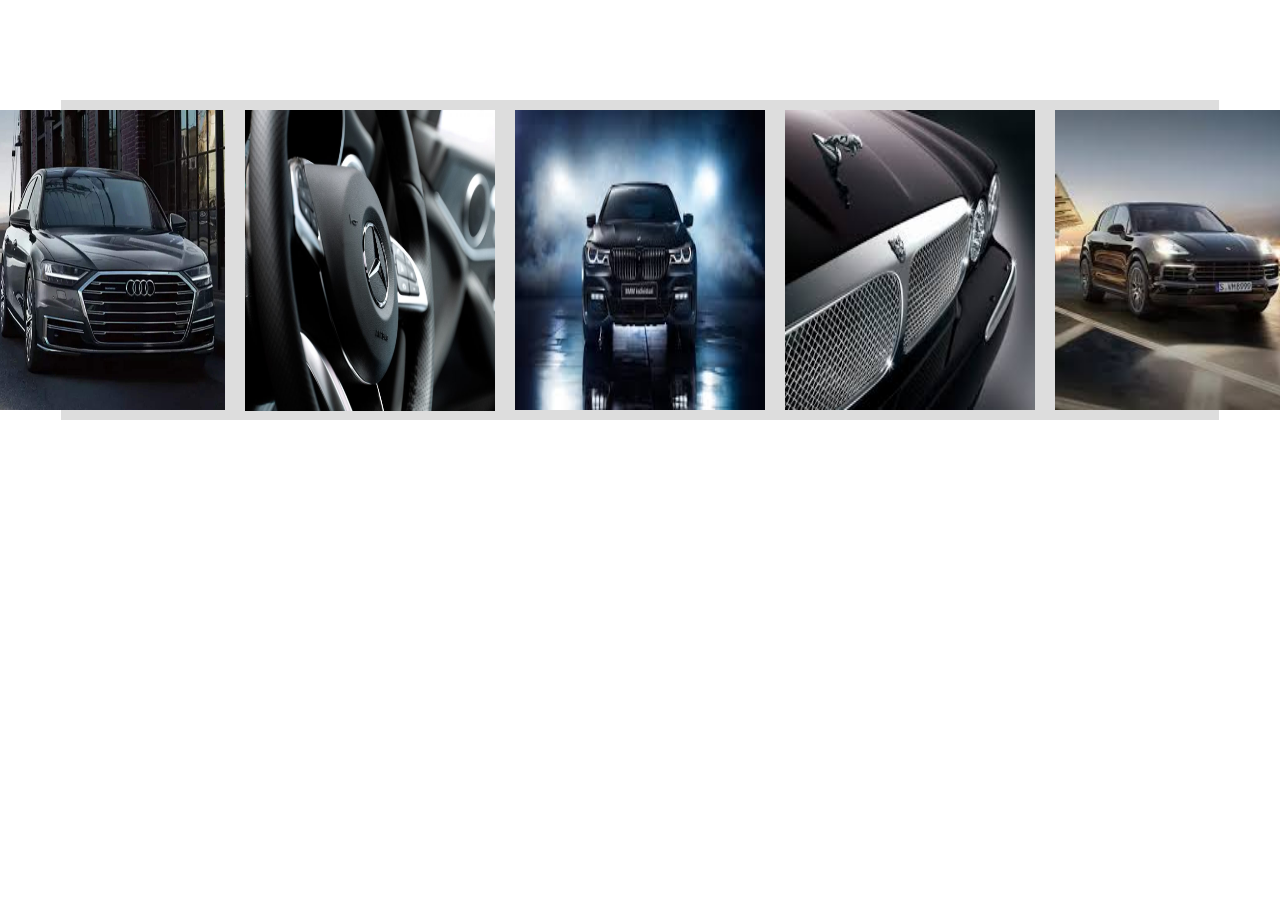
<file: grid.html>
<!DOCTYPE html>
<html>
<head>
	<title>CSS GRID</title>
</head>
<body>
<div class="container">
	<div class="box">
		<img src="1.jpg" height="300px" width="250px">
	</div>
	<div class="box">
		<img src="3.jpg" height="301px" width="250px">
	</div>
	<div class="box">
		<img src="4.jpg" height="300px" width="250px">
	</div>
	<div class="box">
		<img src="6.jpg" height="300px" width="250px">
	</div>
	<div class="box">
		<img src="7.jpg" height="300px" width="250px">
	</div>
</div>

<style type="text/css">
	.container{
		width:90%;
		padding:10px;
		background: #ddd;
		margin: 100px auto;
		display: flex;
		justify-content : center;
	}

.box{
	width:250px;
	height:300px;
	background:silver;
	margin: 0px 10px;
}
.box:hover{
	transform: scale(1.3);
	background: lightgrey;
	box-shadow: 2px 2px 2px #000;
}


</body>
</html>
</file>
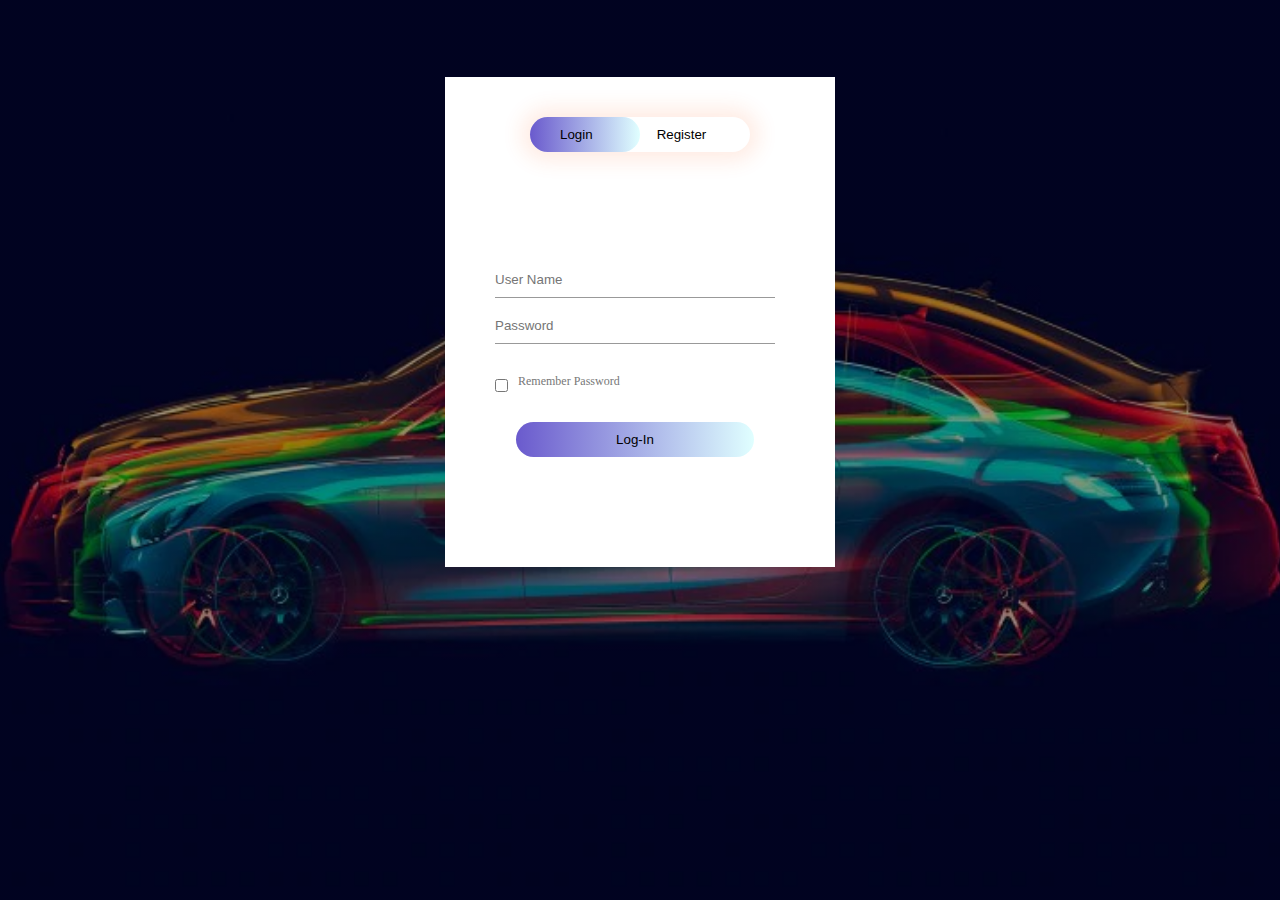
<file: login page.html>
<!DOCTYPE html>
<html>
<head>
	<title>Login for Customer and Admin</title>
	<link rel="stylesheet" href="style.css">
</head>
<body>
	<div class="main">
		<div class="form-box">
			<div class="button-box">
				<div id="btn"></div>
				<button type="button" class="toggle-btn" onclick="Login()">Login</button>
				<button type="button" class="toggle-btn" onclick="Register()">Register</button>

			</div>
			<form id ="Login" class="input-group">
				<input type="text" name="uname" class="input-field" placeholder="User Name" required>
				<input type="password" name="pass" class="input-field" placeholder="Password" required>
				<input type="checkbox" name="check" class="check-box"><span>Remember Password</span>
				<button type="submit" class="submit-btn">Log-In</button>
			</form>
			<form id ="Register" class="input-group">
				<input type="text" name="uname" class="input-field" placeholder="User Name" required>
				<input type="text" name="uname" class="input-field" placeholder="Email Id" required>
				<input type="password" name="pass" class="input-field" placeholder="Password" required>
				<input type="checkbox" name="check" class="check-box"><span>I agree to the terms and conditions*</span>
				<button type="submit" class="submit-btn">Register</button>
			</form>



		</div>
	</div>

	<script type="text/javascript">
		var x = document.getElementById("Login");
		var y = document.getElementById("Register");
		var z = document.getElementById("btn");

		function Register(){
			x.style.left = "-400px";
			y.style.left = "50px";
			z.style.left = "110px";
		}

		function Login(){
			x.style.left = "50px";
			y.style.left = "-400px";
			z.style.left = "0";
		}

	</script>
</body>
</html>
</file>
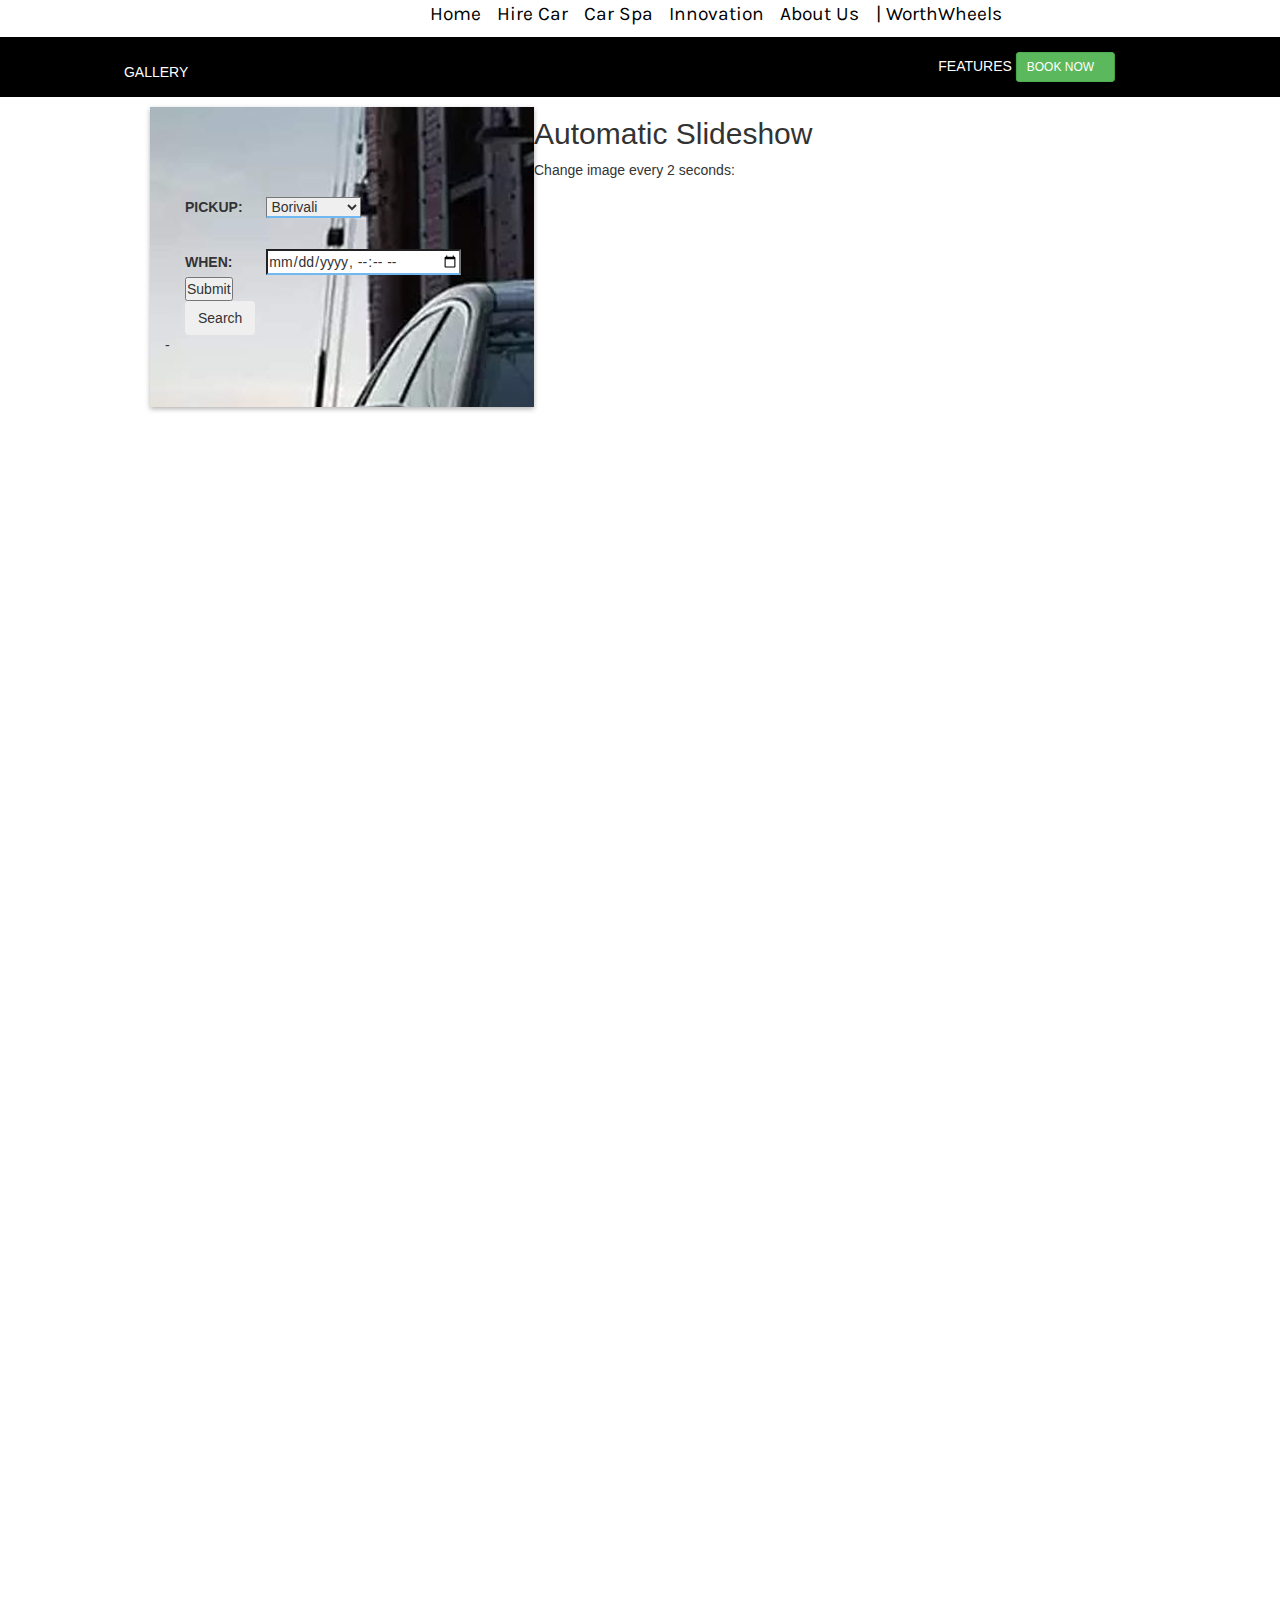
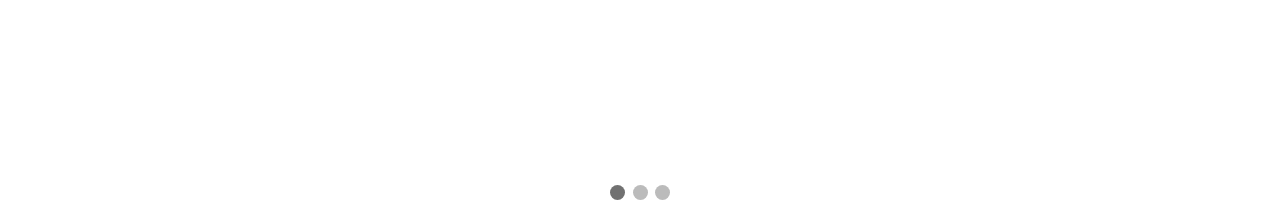
<file: rent.html>
<!DOCTYPE html>
<html>
<head>
  <title></title>
  <!--<link rel="stylesheet" type="text/css" href="css/bootstrap.min.css">-->
  <link rel="stylesheet" href="rent.css">
  <link href="https://fonts.googleapis.com/css2?family=Karla&display=swap" rel="stylesheet">
  <link href="https://fonts.googleapis.com/css2?family=Josefin+Sans:wght@500&display=swap" rel="stylesheet">
  <link rel="stylesheet" href="https://stackpath.bootstrapcdn.com/font-awesome/4.7.0/css/font-awesome.min.css" integrity="sha384-wvfXpqpZZVQGK6TAh5PVlGOfQNHSoD2xbE+QkPxCAFlNEevoEH3Sl0sibVcOQVnN" crossorigin="anonymous">
    
   
 <link rel="stylesheet" href="https://maxcdn.bootstrapcdn.com/bootstrap/3.4.1/css/bootstrap.min.css">
  
</head>
<body>
<header>
<!----------------------------------------first nav--->
     <div class="koko" style="margin-left:80px">
                <nav class="animated fadedown" >
                      <a class="hi" href="#" id="welcome">Home</a>
                      <a class="hi"href="#">Hire Car</a>
                      <a class="hi"href="#">Car Spa</a>
                      <a class="hi"href="#">Innovation</a>
                      <a class="hi"href="#">About Us </a>
                      <a class="hi"href="="  id="lo"> |  WorthWheels</a>
                 </nav>
      </div>
      
  
</header>
    <div id="top"  style="height: 60px; margin-top: 10px; margin-bottom: 10px; padding-top: 5px;  padding-bottom: 5px;margin-right: -150px">
        <div class="container"  style=" height: 100px; padding-bottom: px; ">
          
          <div class=  style="padding-top: 20px; padding-left: -10px; position: absolute;">
            <!--<ul class="menu" style="padding-top: 20px; padding-left: -10px; position: absolute;">
              <li>
                <a href="customer_login.php">LOGIN</a>
              </li>
              <li>
                <a href="checkout.php">My Account</a>
              </li>
              <li>
                <a href="cart.php">GoToCart</a>
              </li>
              <li>
                <a href="checkout.php">Login</a>
              </li>
            </ul>--
                                   <a href="cart.php">GoToCart</a>-->
                              <div class="col"  style="float: right;  margin-top: 10px;  position: absolute; padding-top: 0px; margin-right:0px; padding-right: 20px;   transform: translateX(8%);" >
                                  <div style="float: left; padding-top:10px ; margin-left:-25px; ">
                                              <a href="rent.html">GALLERY</a>
                                          </div>
                                          <a href="checkout.php" style="padding-bottom: 0px;padding-left: 750px;  padding-top:10px ;">FEATURES</a>
                                          <a href="#" class="btn btn-success btn-sm" style="margin-top:0px;  padding-right: 20px;">BOOK NOW</a>
                                          
                                    </div>
            
                                </div>
          
                             <!-- <div class="col"  style="float: right; padding-left: 950px; margin-top: 0px; ">
                    
                    <a href="checkout.php" style="padding-bottom: 50px;"> 4 items in your cart |total price:$300</a>
                    <a href="#" class="btn btn-success btn-sm" style="margin-top:0px;  ">welcome</a>
                    
                  </div> -->
                      
        </div>
      
      </div>

    <!--formmie-->


    <div class="container" style="margin: 0 auto; box-sizing: border-box;box-shadow: 0px 2px 5px rgba(0,0,0,.3); width: 30%; height: 300px; float: left; margin-left:150px; margin top:200px;background-image: url(1.jpg);">
       <div class="container-form" style=" padding-top:40px; padding-right:20px; padding-left: 20px;">
        <form action="#">
          <div class="form-field"  style="">
            <label style="margin-top:50px;">PICKUP:</label>
            <select name="select" id="#" style="margin-left:20px; border-bottom: 2px solid #71b8f3;">
              <option value="1">Borivali</option>
              <option value="2">Andheri</option>
              <option value="3">Bandra</option>
              <option value="4">Dadar</option>
              <option value="5">Churchgate</option>
            </select>
          </div>
          <div class="form-field">
            
            <form action="/action_page.php">
              <label  style="padding-top: 30px;" for="birthdaytime">WHEN:</label>
              <input style="margin-left: 30px;border-bottom: 2px solid #71b8f3;" type="datetime-local" id="birthdaytime" name="birthdaytime">
              <input type="submit" value="Submit">
            </form>
            
          </div>
          
          <button class="btn" >Search</button>
        </form>
      </div>-

      



    </div>
  

    <!------------form---
      <div class="container-form">
        <form action="#">
          <div class="form-field">
            <p>PICKUP:</p>
            <select name="select" id="#">
              <option value="1">Borivali</option>
              <option value="2">Andheri</option>
              <option value="3">Bandra</option>
              <option value="4">Dadar</option>
              <option value="5">Churchgate</option>
            </select>
          </div>
          <div class="form-field">
            <p>WHEN:</p>
            <form action="/action_page.php">
              <label for="birthdaytime">DATE:</label>
              <input type="datetime-local" id="birthdaytime" name="birthdaytime">
              <input type="submit" value="Submit">
            </form>
            
          </div>
          
          <button class="btn">Search</button>
        </form>
      </div>-->
      
    </body>
    </html>

    
        


<!----https://www.youtube.com/watch?v=ShpH_1EPox0--->









    
        


<!----https://www.youtube.com/watch?v=ShpH_1EPox0--->

<!------slider images---->
 <meta name="viewport" content="width=device-width, initial-scale=1">
<style>
* {box-sizing: border-box;}
body {font-family: Verdana, sans-serif;}
.mySlides {display: none;}
img {vertical-align: middle;}

/* Slideshow container */
.slideshow-container {
  max-width: 100vh;
  padding-top:100vh;
  position: relative;
  margin: auto;
}

/* Caption text */
.text {
  color: #f2f2f2;
  font-size: 15px;
  padding: 8px 12px;
  position: absolute;
  bottom: 8px;
  width: 100%;
  text-align: center;
}

/* Number text (1/3 etc) */
.numbertext {
  color: #f2f2f2;
  font-size: 12px;
  padding: 8px 12px;
  position: absolute;
  top: 0;
}

/* The dots/bullets/indicators */
.dot {
  height: 15px;
  width: 15px;
  margin: 0 2px;
  background-color: #bbb;
  border-radius: 50%;
  display: inline-block;
  transition: background-color 0.6s ease;
}

.active {
  background-color: #717171;
}

/* Fading animation */
.fade {
  -webkit-animation-name: fade;
  -webkit-animation-duration: 1.5s;
  animation-name: fade;
  animation-duration: 1.5s;
}

@-webkit-keyframes fade {
  from {opacity: .4} 
  to {opacity: 1}
}

@keyframes fade {
  from {opacity: .4} 
  to {opacity: 1}
}

/* On smaller screens, decrease text size */
@media only screen and (max-width: 300px) {
  .text {font-size: 11px}
}
</style>
</head>
<body>

<h2>Automatic Slideshow</h2>
<p>Change image every 2 seconds:</p>

<div class="slideshow-container">

<div class="mySlides fade">
  <div class="numbertext">1 / 3</div>
  <img src="6.jpg" style="width:100%">
  <div class="text">Caption Text</div>
</div>

<div class="mySlides fade">
  <div class="numbertext">2 / 3</div>
  <img src="4.jpg" style="width:100%">
  <div class="text">Caption Two</div>
</div>

<div class="mySlides fade">
  <div class="numbertext">3 / 3</div>
  <img src="3.jpg" style="width:100%">
  <div class="text">Caption Three</div>
</div>

</div>
<br>

<div style="text-align:center">
  <span class="dot"></span> 
  <span class="dot"></span> 
  <span class="dot"></span> 
</div>

<script>
var slideIndex = 0;
showSlides();

function showSlides() {
  var i;
  var slides = document.getElementsByClassName("mySlides");
  var dots = document.getElementsByClassName("dot");
  for (i = 0; i < slides.length; i++) {
    slides[i].style.display = "none";  
  }
  slideIndex++;
  if (slideIndex > slides.length) {slideIndex = 1}    
  for (i = 0; i < dots.length; i++) {
    dots[i].className = dots[i].className.replace(" active", "");
  }
  slides[slideIndex-1].style.display = "block";  
  dots[slideIndex-1].className += " active";
  setTimeout(showSlides, 2000); // Change image every 2 seconds
}
</script>
</file>
<file: style.css>
*{
	margin: 0;
	padding: 0;
}

.main{
	height: 100%;
	width: 100%;
	background-image: linear-gradient(rgba(0,0,0,0.4),rgba(0,0,0,0.4)),url(banner.jpg);
	background-position: center;
	background-size: cover;
	position: absolute;
}

.form-box{
	width:380px;
	height:480px;
	position: relative;
	margin: 6% auto;
	background: #fff;
	padding: 5px;
	overflow: hidden;
}

.button-box{
	width: 220px;
	margin: 35px auto;
	position: relative;
	box-shadow: 0 0 20px 9px #ff61241f;
	border-radius: 30px;
}
.toggle-btn{
	padding: 10px 30px;
	cursor: pointer;
	background: transparent;
	border: 0;
	outline: none;
	position: relative;
}

#btn{
	top: 0;
	left: 0;
	position: absolute;
	width:110px;
	height:100%;
	background: linear-gradient(to right, #6A5ACD,#E0FFFF);
	border-radius: 30px;
	transition: .5s;
}

.input-group{
	top: 180px;
	position: absolute;
	width: 280px;
	transition: .5s;
}

.input-field{
	width: 100%;
	padding: 10px 0;
	margin: 5px 0;
	border-left: 0;
	border-top: 0;
	border-right: 0;
	border-bottom: 1px solid #999;
	outline: none;
	background: transparent;
}
.submit-btn{
	width: 85%;
	padding: 10px 30px;
	cursor: pointer;
	display: block;
	margin: auto;
	background: linear-gradient(to right, #6A5ACD,#E0FFFF);
	border: 0;
	outline: none;
	border-radius: 30px;

}
.check-box{
	margin: 30px 10px 30px 0;
}
span{
	color: #777;
	font-size: 12px;
	bottom: 68px;
	position: absolute;
}
#Login{
	left: 50px;
}
#Register{
	left: 450px;
}
</file>
<file: rent.css>
*{
  margin: 0;
  padding:0;
}


.nav {
  background-color: rgba(0,0,2,0.9);
  position: fixed;
  float: right;
/*  position: absolute; */
  height: 30px;
  
    top: 0%;
    left: 0%;

    /*transform: translate(-50%, -50%);*/
    padding: 100px;
   margin-top: 600px;
   margin-bottom: 40px;
   margin-left: 20px;


}




.hi{
    top: 20px;
  font-size: 1vh;
  font-size: 1.5vw;
  color:black;
  margin-right: 1%;
  text-decoration: none;
    margin bottom: 10px;
  padding-bottom: 0.3%;
  margin-top: 20%;
font-family: 'Karla', sans-serif;




}
#welcome{
  margin-left: 350px;
  

}





/*second nav*/

#top{
  background: black;
  width:100%;
  /*padding: 10px 0px;
  margin-top: 30px;*/
  

}

#top .offer{
  color: #ffffff;
}

#top .offer .btn{
       
       text-transform: uppercase;
   }
  @media(max-width:991px){
    #top .offer{
      margin-bottom: 50px;
    }
  }

  @media(max-width: 991px){

    #top{
      font-size: 13px;
      text-align: center;
    }
  }


#top a{
  color: #ffffff;
}
#top ul.menu{
  
  margin: 0px;
  text-align:left;
  font-size: 10px;
  list-style:none;
  display: block;
}
    
 @media(max-width:991px){
  #top ul.menu{
    text-align: center;
  }
 }
 #top ul.menu > li{
  display: inline-block;
 }

  #top ul.menu > li a{
    color: #eeeeee;
  }

 #top ul.menu>li +li:before{
  content: "|\00a0";
  color: #f7f7f7;
  padding: 0 1px;

 }
.offer{
  margin-bottom:20px;

  
}
.col-md-6 offer{
  float: right;
}


.menu{
  margin-top:0;
  padding-top: 0;
  
}
#top{

  height:40px;
}


/*second nav*/

/*form/
 body {
  font family: 'Raleway', sans-serif;
  font weight: 400;
    color: #fff;
    letter-spacing :1px;
}

.container {
  background-color: #fafafa;
  margin:40px;
  box-shadow: rgba(0,0,0,.1);
  display: grid;
  grid-template-columns: 40% 60%;

}

.container-form{
  background-color: rgba(0,0,)
  padding:50px 0;
  margin: 0 auto;
  color:#000;

}

form { 
  display:grid;
  grid-row-gap: 10px;
}

form p{
  font-weight: 600;

}

*/

/*
</file>
